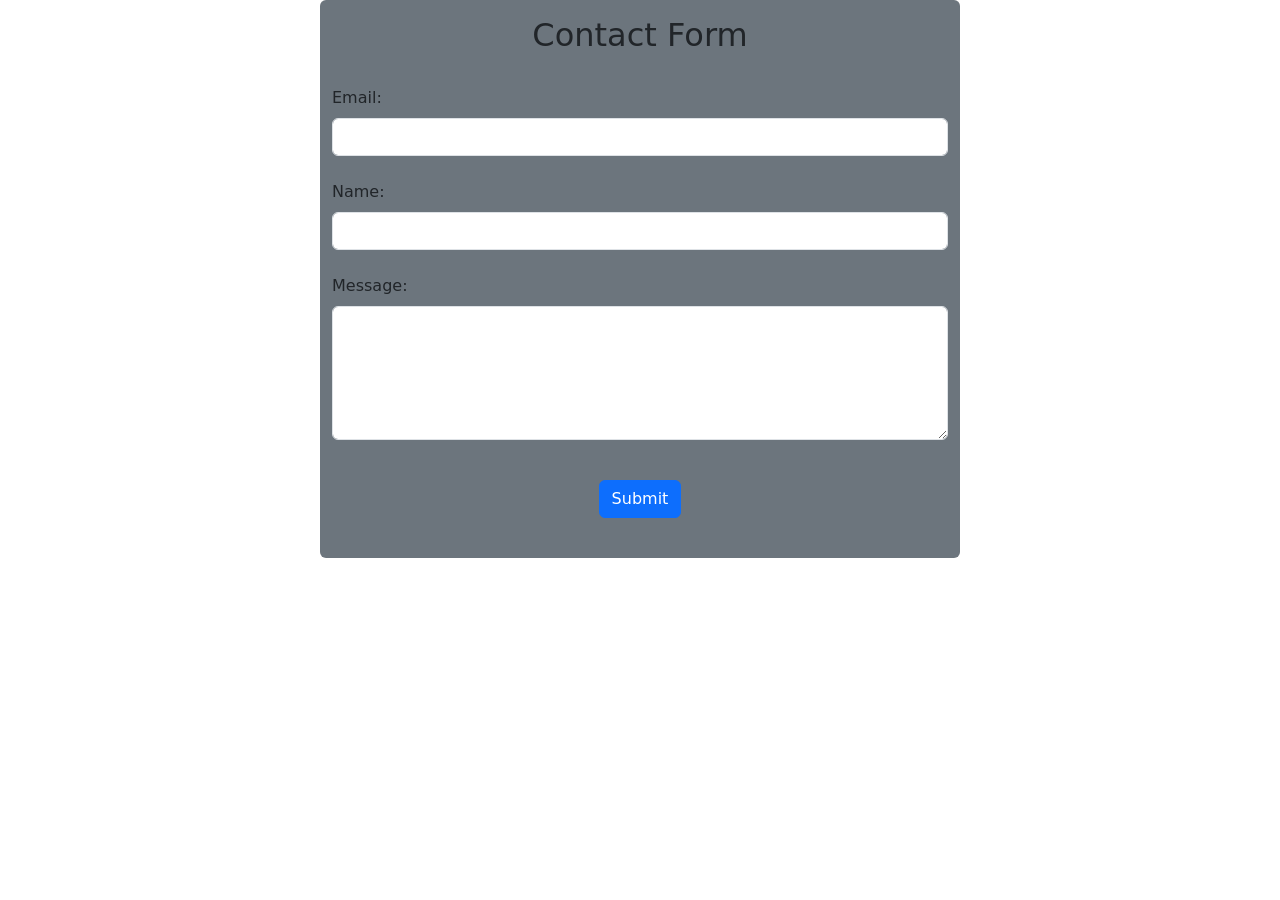
<file: frontend/bootstra/index.html>
<!DOCTYPE html>
<html lang="en">
  <head>
    <meta charset="UTF-8" />
    <meta name="viewport" content="width=device-width, initial-scale=1" />
    <title>Document</title>
    <link
      href="https://cdn.jsdelivr.net/npm/bootstrap@5.3.6/dist/css/bootstrap.min.css"
      rel="stylesheet"
      integrity="sha384-4Q6Gf2aSP4eDXB8Miphtr37CMZZQ5oXLH2yaXMJ2w8e2ZtHTl7GptT4jmndRuHDT"
      crossorigin="anonymous"
    />
    <script
      src="https://cdn.jsdelivr.net/npm/bootstrap@5.3.6/dist/js/bootstrap.bundle.min.js"
      integrity="sha384-j1CDi7MgGQ12Z7Qab0qlWQ/Qqz24Gc6BM0thvEMVjHnfYGF0rmFCozFSxQBxwHKO"
      crossorigin="anonymous"
      defer
    ></script>
  </head>
  <body>
    <!-- Fixed Width Container -->
    <!-- <div class="container">
      <h1>Learning Bootstrap 5</h1>
    </div> -->

    <!-- Full Width Container -->
    <!-- <div class="container-fluid">
      <h1>Learning Bootstrap 5</h1>
    </div> -->
    <!-- <div>
      <p class="h1">Bootstrap Heading</p>
      <p class="h2">Bootstrap Heading</p>
      <p class="h3">Bootstrap Heading</p>
      <p class="h4">Bootstrap Heading</p>
      <p class="h5">Bootstrap Heading</p>
      <p class="h6">Bootstrap Heading</p>

      <p class="display-1">Display Content</p>
      <p class="display-2">Display Content</p>
      <p class="display-3">Display Content</p>
      <p class="display-4">Display Content</p>
      <p class="display-5">Display Content</p>
      <p class="display-6">Display Content</p>
    </div> -->

    <!-- Text-Alignment -->
    <!-- <div>
      <p class="text-start">Left Aligned</p>
      <p class="text-center">Center Alinged</p>
      <p class="text-end">Right Aligned</p>
    </div> -->

    <!-- Font Weight and Style -->
    <!-- <p class="fw-bold">Bold Text</p>
    <p class="fw-semibold">Semi-bold text</p>
    <p class="fw-light">Light weight text</p>
    <p class="fst-italic">Italic Text</p>
    <p class="fst-normal">Normal text</p> -->

    <!-- Text-color -->
    <!-- <div class="ps-3">
      <p class="text-primary">Primary color</p>
      <p class="text-success">Success color</p>
      <p class="text-danger">Danger color</p>
      <p class="text-muted">Text-muted</p>
      <p class="text-info">Text-info</p>
      <p class="text-warning">text - Warning</p>
      <p class="text-secondary">text-secondary</p>
      <p class="text-white bg-dark">text-white</p>
    </div> -->

    <!-- <h1 class="fs-1">fs-1 (largest)</h1>
    <h2 class="fs-2">fs-2</h2>
    <h3 class="fs-3">fs-3</h3>
    <h4 class="fs-4">fs-4</h4>
    <h5 class="fs-5">fs-5</h5>
    <h6 class="fs-6">fs-6 (smallest)</h6> -->

    <!-- Text-Transform -->
    <!-- <div class="ps-3">
      <p class="text-uppercase">Uppercase</p>
      <p class="text-lowercase">Lowercase</p>
      <p class="text-capitalize">Captalize each word</p>
    </div> -->

    <!-- Background Colors -->
    <!-- <div class="ps-1">
      <p class="bg-primary">Background Color</p>
      <p class="bg-success">Background Color</p>
      <p class="bg-danger">Background Color</p>
      <p class="bg-warning">Background Color</p>
      <p class="bg-secondary">Background Color</p>
      <p class="bg-info">Background Color</p>
    </div> -->

    <!-- Rows and columns -->
    <!-- <div class="container">
      <div class="row">
        <div class="col-6">
          <p>Your journey is yours. Don’t compare, just improve.</p>
        </div>
        <div class="col-3">
          <p>Your journey is yours. Don’t compare, just improve.</p>
        </div>
        <div class="col-3">
          <p>Your journey is yours. Don’t compare, just improve.</p>
        </div>
      </div>
      <div class="row">
        <div class="col-6">Even slow progress is progress. Keep moving.</div>
        <div class="col-6">Even slow progress is progress. Keep moving.</div>
      </div>
    </div> -->

    <!-- List Inline and List Inline Item -->
    <!-- <div class="container">
      <ul class="list-inline">
        <li>Home</li>
        <li>About</li>
        <li>Services</li>
        <li class="list-inline-item">Home</li>
        <li class="list-inline-item">About</li>
        <li class="list-inline-item">Services</li>
        <li class="list-inline-item">Contact</li>
      </ul>
      
    </div> -->

    <!-- <header class="px-5 pt-3 py-3 bg-dark text-white">
      <div class="row">
        <div class="col-12 col-md-6 d-flex justify-content-center justify-content-md-start">
          <h1>My Blog</h1>
        </div>
        <div class="col-12 col-md-6">
          <nav class="mt-3">
            <ul
              class="d-flex justify-content-center justify-content-md-end gap-5 flex-wrap"
            >
              <li class="list-inline-item">
                <a href="#" class="text-white text-decoration-none">Home</a>
              </li>
              <li class="list-inline-item">
                <a href="#" class="text-white text-decoration-none">About</a>
              </li>
              <li class="list-inline-item">
                <a href="#contact" class="text-white text-decoration-none"
                  >Contact</a
                >
              </li>
            </ul>
          </nav>
        </div>
      </div>
    </header> -->

    <!-- <div class="container py-4">
      <div class="card">
        <div class="card-body">
          <h1 class="text-center card-body">Blog Page using Bootstrap 5</h1>
          <p class="card-text text-center">Here you view post</p>
        </div>
      </div>

      <div class="row">
        <div class="col-12 col-sm-6 col-md-4 mt-2">
          <div class="card">
            <img
              src="https://picsum.photos/100/100"
              class="img-fluid rounded"
              alt=""
            />
            <div class="card-body">
              <h2 class="mb-4">Post Title 1</h2>
              <p>Date : Feb 15,2025</p>
              <p>This is the content of Post 1</p>
            </div>
          </div>
        </div>
        <div class="col-12 col-sm-6 col-md-4 mt-2">
          <div class="card">
            <img
              src="https://picsum.photos/100/100"
              class="img-fluid rounded"
            />
            <div class="card-body">
              <h2 class="mb-4">Post Title 2</h2>
              <p>Date : Feb 16,2025</p>
              <p>This is the content of Post 2</p>
            </div>
          </div>
        </div>
        <div class="col-12 col-sm-6 col-md-4 mt-2">
          <div class="card">
            <img
              class="img-fluid rounded"
              src="https://picsum.photos/100/100"
              alt=""
            />
            <div class="card-body">
              <h2 class="mb-4">Post Title 3</h2>
              <p>Date : Feb 17,2025</p>
              <p>This is the content of Post 3</p>
            </div>
          </div>
        </div>
        <div class="col-12 col-sm-6 col-md-4 mt-2">
          <div class="card">
            <img
              src="https://picsum.photos/100/100"
              class="img-fluid rounded"
              alt=""
            />

            <div class="card-body">
              <h2 class="mb-4">Post Title 4</h2>
              <p>Date : Feb 18,2025</p>
              <p>This is the content of Post 4</p>
            </div>
          </div>
        </div>
        <div class="col-12 col-sm-6 col-md-4 mt-2">
          <div class="card">
            <img
              class="img-fluid rounded"
              src="https://picsum.photos/100/100"
              alt=""
            />
            <div class="card-body">
              <h2 class="mb-4">Post Title 5</h2>
              <p>Date : Feb 19,2025</p>
              <p>This is the content of Post 5</p>
            </div>
          </div>
        </div>
        <div class="col-12 col-sm-6 col-md-4 mt-2">
          <div class="card">
            <img
              src="https://picsum.photos/100/100"
              class="img-fluid rounded"
              alt=""
            />
            <div class="card-body">
              <h2 class="mb-4">Post Title 6</h2>
              <p>Date : Feb 20,2025</p>
              <p>This is the content of Post 6</p>
            </div>
          </div>
        </div>
      </div>
    </div> -->
    <div class="container py-3 mb-4 bg-secondary col-6 rounded" id="contact">
      <div class="row">
        <h2 class="text-center">Contact Form</h2>
        <form action="https://www.google.com/">
          <div class="form-group my-3">
            <label for="" class="my-2">Email:</label>
            <input type="email" class="form-control" />
          </div>
          <div class="form-group my-3">
            <label for="" class="my-2">Name:</label>
            <input type="text" class="form-control" />
          </div>
          <div class="form-group my-3">
            <label for="" class="my-2">Message:</label>
            <textarea
              name=""
              id=""
              rows="5"
              cols="30"
              class="form-control"
            ></textarea>
          </div>
          <div class="text-center">
            <button class="btn btn-primary my-4">Submit</button>
          </div>
        </form>
      </div>
    </div>

    <!-- <footer class="ps-5 pt-3 bg-dark text-white">
      <div class="row">
        <div class="col">
          <p>&copy;2025 My Blog. All Rights reserved</p>
        </div>
        <div class="col">
          <nav>
            <ul class="d-flex justify-content-md-end gap-5 me-5 flex-wrap">
              <li class="list-inline-item">
                <a href="#" class="text-white text-decoration-none">Terms</a>
              </li>
              <li class="list-inline-item">
                <a href="#" class="text-white text-decoration-none"
                  >Privacy Policy</a
                >
              </li>
              <li class="list-inline-item">
                <a href="#" class="text-white text-decoration-none"
                  >Customer Support</a
                >
              </li>
            </ul>
          </nav>
        </div>
      </div>
    </footer> -->
  </body>
</html>
</file>
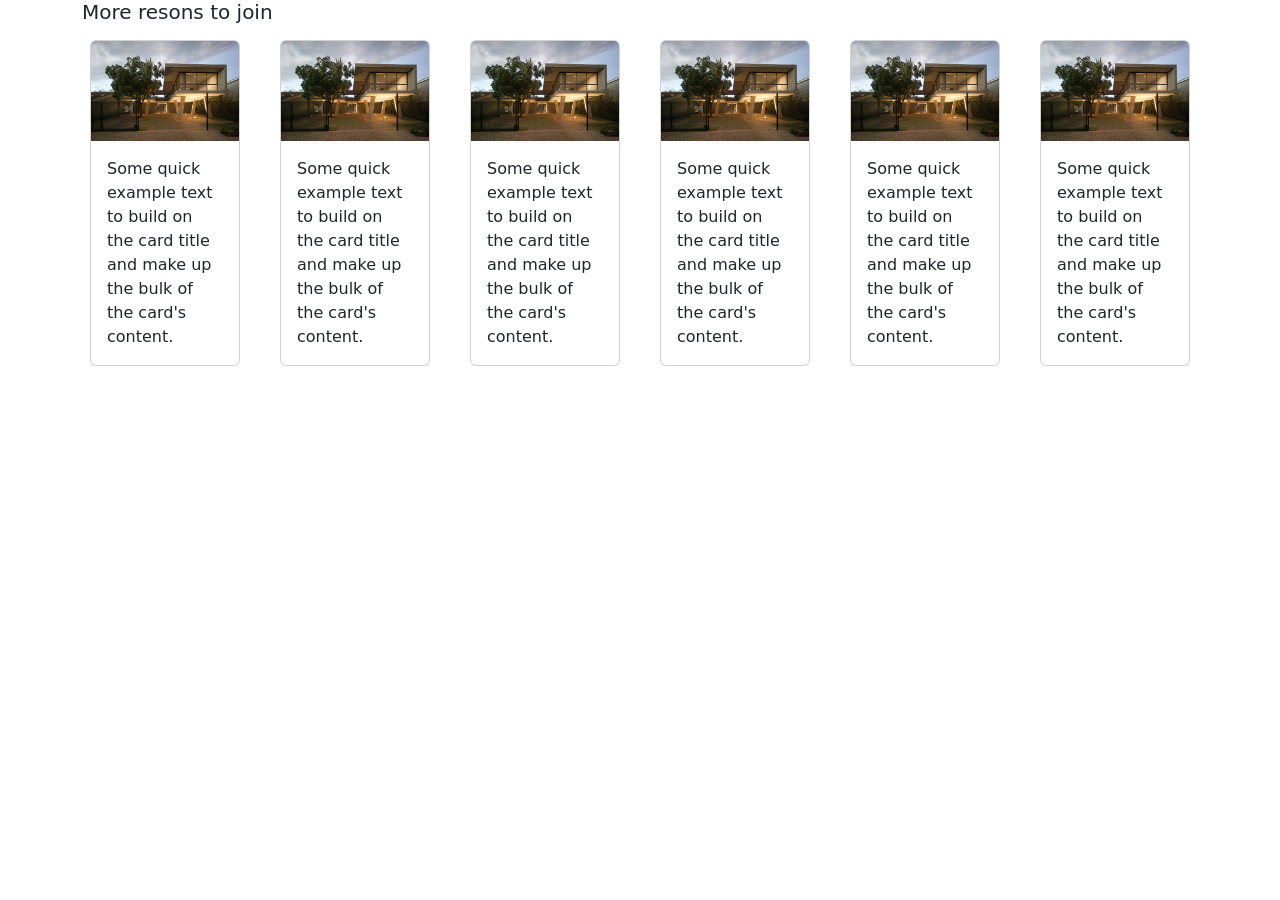
<file: frontend/day9task/index.html>
<!DOCTYPE html>
<html lang="en">
<head>
   
<link href="https://cdn.jsdelivr.net/npm/bootstrap@5.0.2/dist/css/bootstrap.min.css"
     rel="stylesheet" 
     integrity="sha384-EVSTQN3/azprG1Anm3QDgpJLIm9Nao0Yz1ztcQTwFspd3yD65VohhpuuCOmLASjC" 
     crossorigin="anonymous">
    <meta charset="UTF-8">
    <meta name="viewport" content="width=device-width, initial-scale=1.0">
    <title>Document</title>
</head>
<body>

    <div class="outter container  ">
        <div class="h5 text-start">More resons to join</div>

        <div class="row">
           

             <div class="col-12 col-xl-2 col-lg-3 col-md-4 col-sm-6">
                <div class="card m-2">
                        <img src="./jaime.jpg" class="card-img-top" alt=" jpiwjsjfoi">
                        <div class="card-body">
                        <p class="card-text">Some quick example text to build on the card title and make up the bulk of the card's content.</p>
                    </div>
                </div>
            </div>

            <div class="col-12 col-xl-2 col-lg-3 col-md-4 col-sm-6">
                <div class="card m-2">
                        <img src="./jaime.jpg" class="card-img-top" alt=" jpiwjsjfoi">
                        <div class="card-body">
                        <p class="card-text">Some quick example text to build on the card title and make up the bulk of the card's content.</p>
                    </div>
                </div>
            </div>
            <div class="col-12 col-xl-2 col-lg-3 col-md-4 col-sm-6">
                <div class="card m-2">
                        <img src="./jaime.jpg" class="card-img-top" alt=" jpiwjsjfoi">
                        <div class="card-body">
                        <p class="card-text">Some quick example text to build on the card title and make up the bulk of the card's content.</p>
                    </div>
                </div>
            </div><div class="col-12 col-xl-2 col-lg-3 col-md-4 col-sm-6">
                <div class="card m-2">
                        <img src="./jaime.jpg" class="card-img-top" alt=" jpiwjsjfoi">
                        <div class="card-body">
                        <p class="card-text">Some quick example text to build on the card title and make up the bulk of the card's content.</p>
                    </div>
                </div>
            </div><div class="col-12 col-xl-2 col-lg-3 col-md-4 col-sm-6">
                <div class="card m-2">
                        <img src="./jaime.jpg" class="card-img-top" alt=" jpiwjsjfoi">
                        <div class="card-body">
                        <p class="card-text">Some quick example text to build on the card title and make up the bulk of the card's content.</p>
                    </div>
                </div>
            </div><div class="col-12 col-xl-2 col-lg-3 col-md-4 col-sm-6">
                <div class="card m-2">
                        <img src="./jaime.jpg" class="card-img-top" alt=" jpiwjsjfoi">
                        <div class="card-body">
                        <p class="card-text">Some quick example text to build on the card title and make up the bulk of the card's content.</p>
                    </div>
                </div>
            </div>
 </div>





    </div>

</body>
</html>
</file>
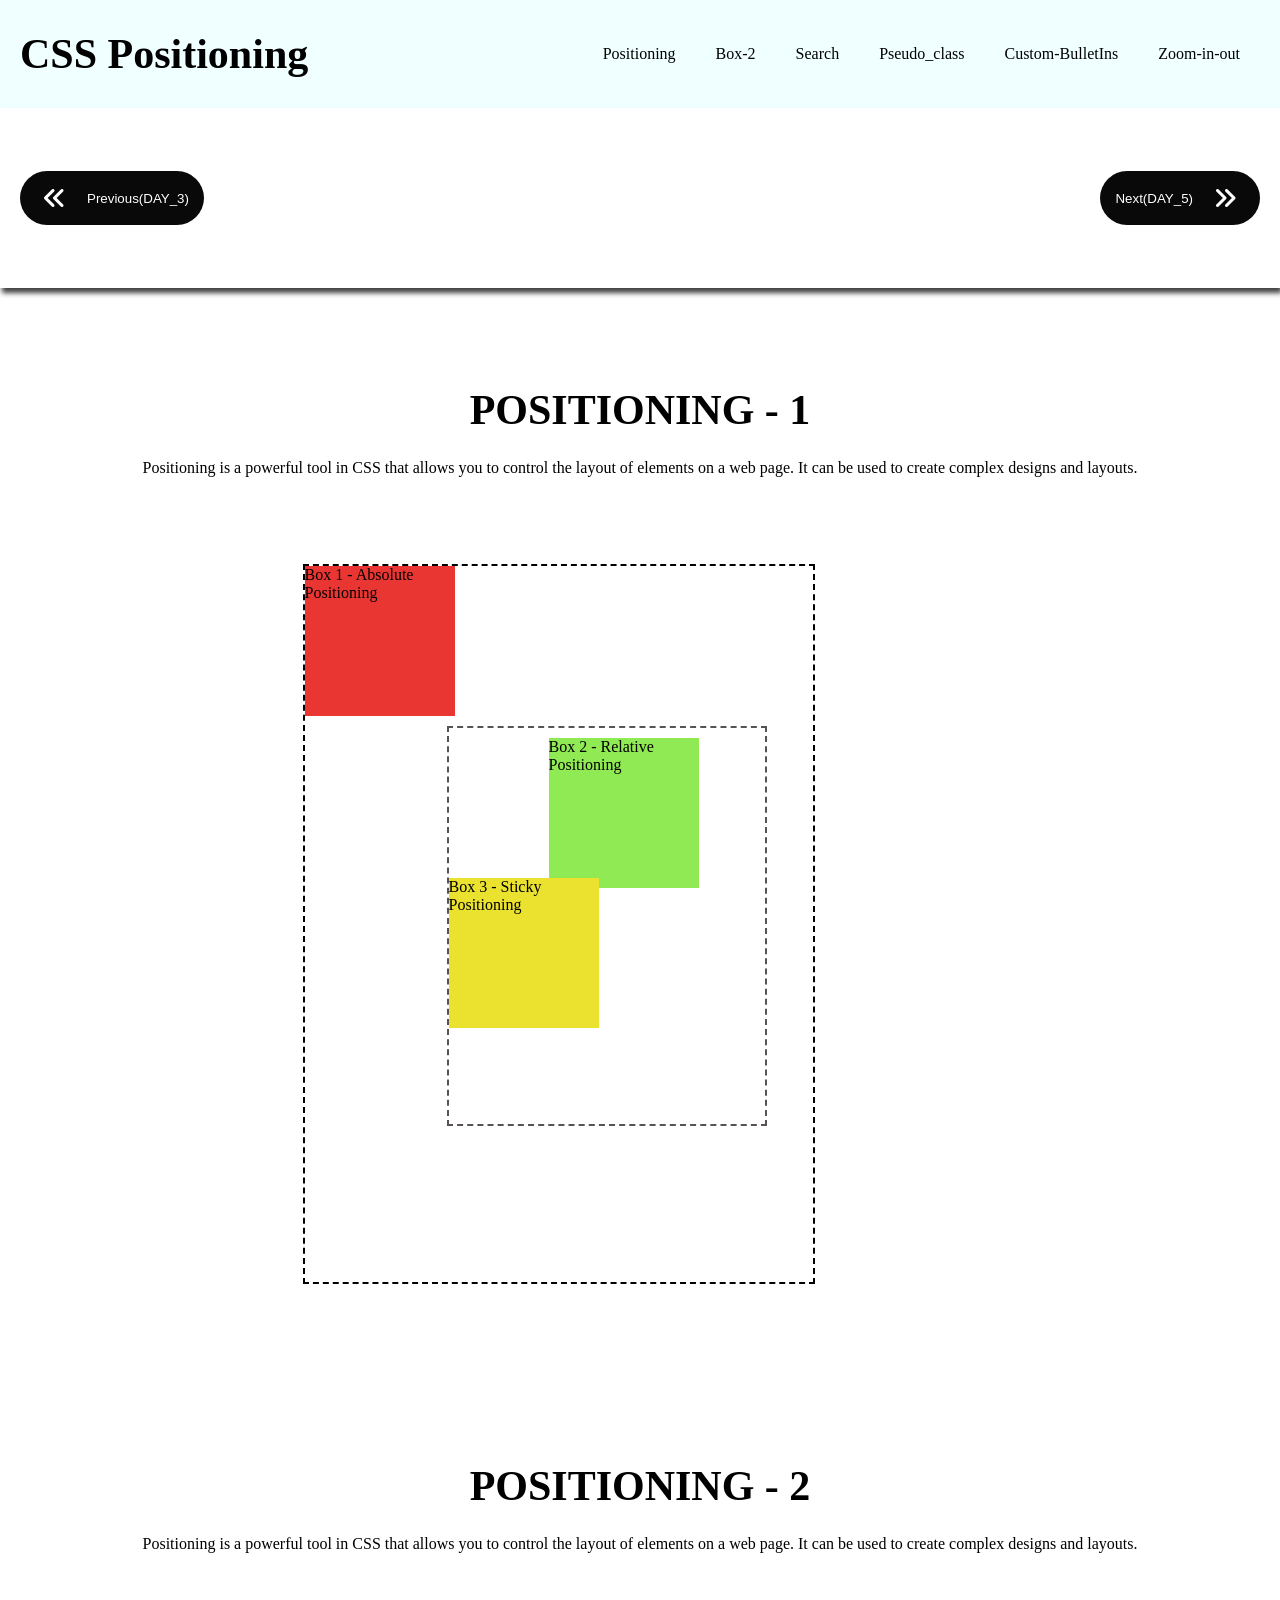
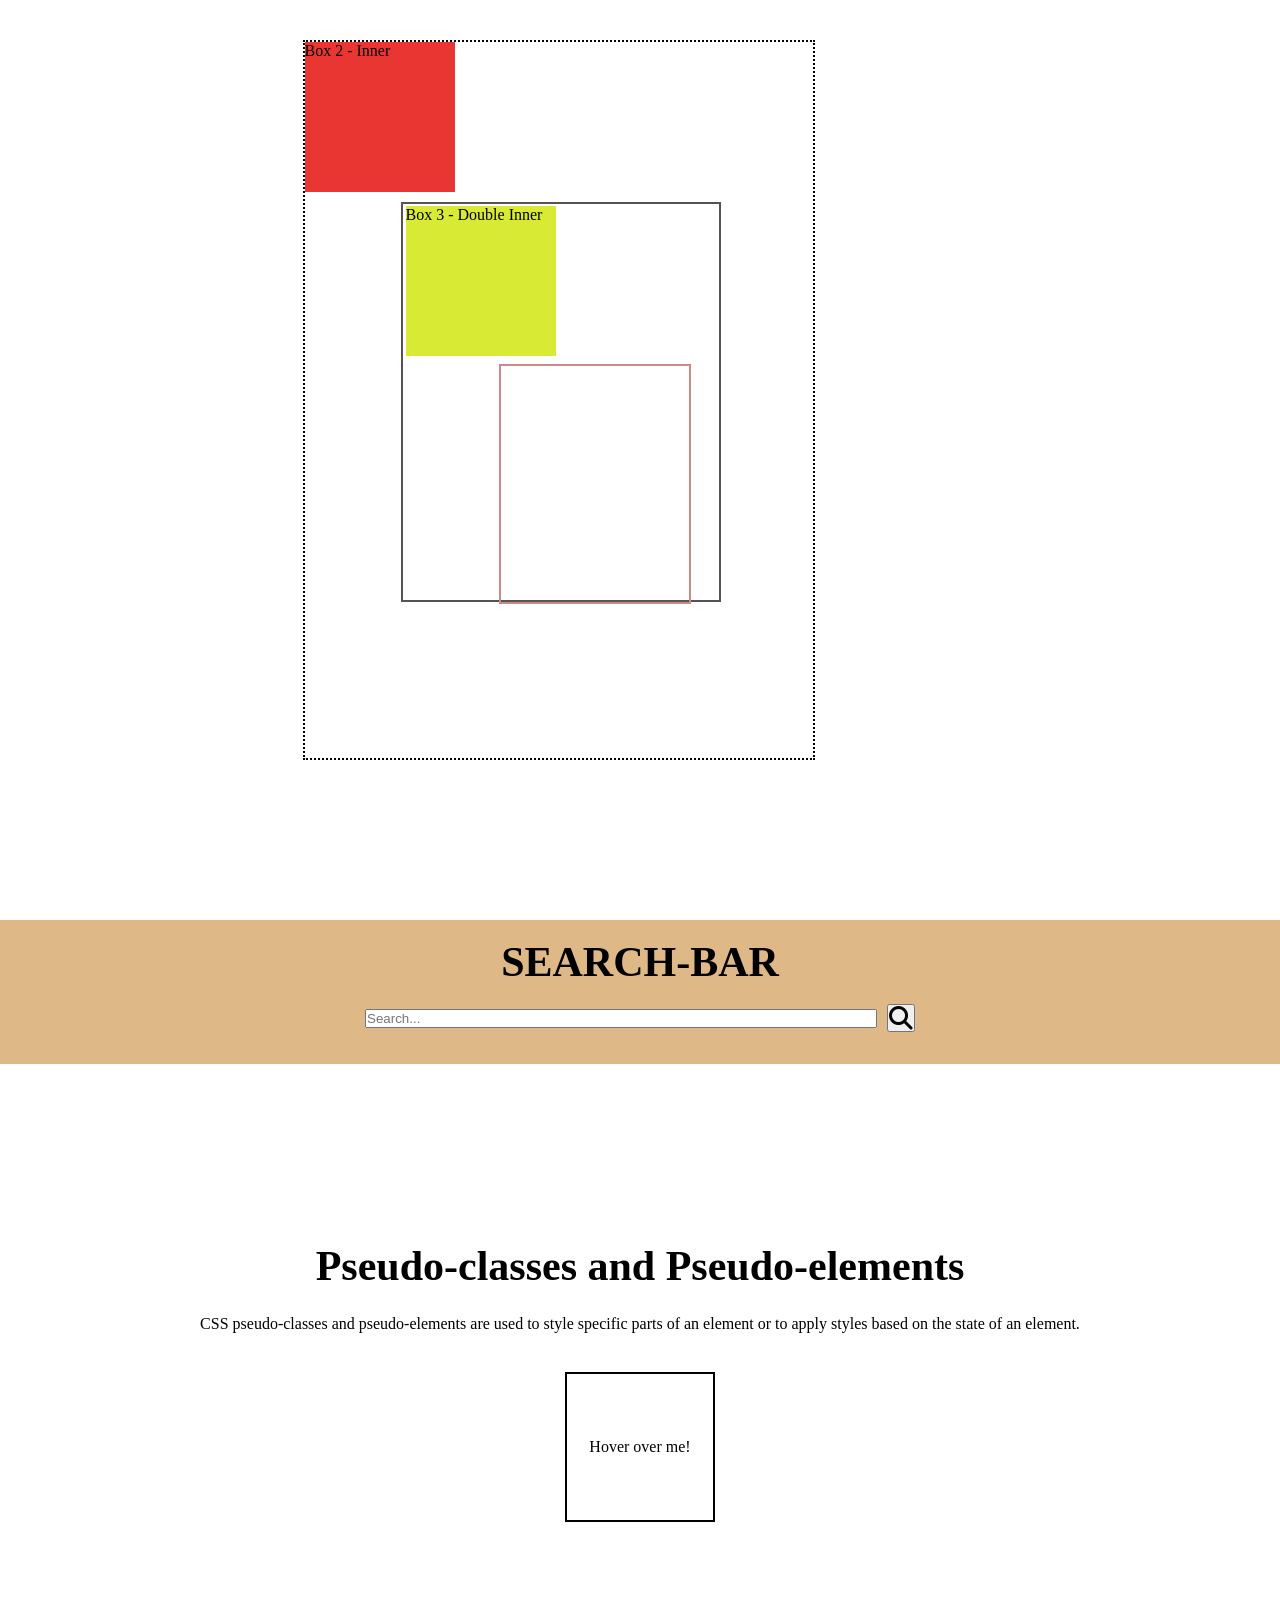
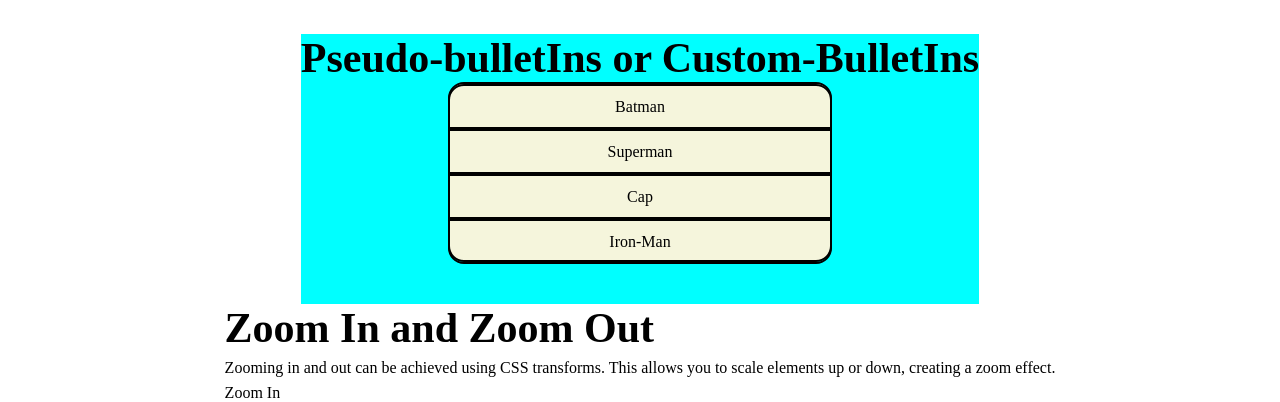
<file: frontend/DAY_4 task/index.html>
<!DOCTYPE html>
<html lang="en">
<head>
    <meta charset="UTF-8">
    <link rel="stylesheet" href="main.css">
     <link rel="stylesheet" href="https://cdnjs.cloudflare.com/ajax/libs/font-awesome/6.5.0/css/all.min.css">
    <meta name="viewport" content="width=device-width, initial-scale=1.0">
    <title>DAY_4 TASK</title>
</head>
<body>
    <nav id="header">
        <h1>CSS Positioning</h1>
        <ul>
            <li><a href="#pt">Positioning</a></li>
            <li><a href="#ps">Box-2</a></li>
            <li><a href="#Search">Search</a></li>
            <li><a href="#pseudo-demo">Pseudo_class</a></li>
            <li><a href="#pseudo-bulletin">Custom-BulletIns</a></li>
            <li><a href="#Zoom-in-out">Zoom-in-out</a></li>
        </ul>
    </nav>

    <div class="buttons">
        <button class="btn" onclick="location.href='../DAY_3/index.html'"><i class='fas fa-angle-double-left' style='font-size:24px'></i>  Previous(DAY_3)</button>
        <button class="btn" onclick="location.href='../DAY_4/index.html'">Next(DAY_5)  <i class='fas fa-angle-double-right' style='font-size:24px'></i></button>
    </div>

    <div class="container">
        <section id="pt">
            <h1 style="font-size: 42px; font-weight: bolder;">POSITIONING - 1</h1>
            <p style="font-weight: lighter; font-size: 16px;">Positioning is a powerful tool in CSS that allows you to control the layout of elements on a web page. It can be used to create complex designs and layouts.</p>
            <div class="outter">
                <div class="inner">
                        <div class="box absolute"  style="background-color: rgb(234, 54, 51);">Box 1 - Absolute Positioning</div>
                        <div class="box relative" style="background-color: rgb(143, 234, 83);">Box 2 - Relative Positioning</div>
                        <div class="box sticky" style="background-color: rgb(235, 226, 48);">Box 3 - Sticky Positioning</div>
                        <div class="box fixed" style="background-color: rgb(79, 170, 230);">Box 4 - Fixed Positioning</div>
                </div>
            </div>
        </section>

        <section id="ps">
            <h1>POSITIONING - 2</h1>
            <p>Positioning is a powerful tool in CSS that allows you to control the layout of elements on a web page. It can be used to create complex designs and layouts.</p>
            <div class="outter_1">
                <div class="inner_1">
                        <div class="box absolute" style="background-color: rgb(234, 54, 51);">Box 2 - Inner</div>
                    <div class="inner_in_1">
                            <div class="box relative_1" style="background-color: rgb(216, 234, 51);">Box 3 - Double Inner</div>
                    </div>
                </div>
            </div>
        </section>

        <section id="Search" style="background-color: burlywood; padding:0em 28em; padding-bottom: 2em; margin: 5em 0em">
            <h1 style="text-align: center; line-height: 2em;">SEARCH-BAR</h1>
            <p></p>
            <div class="search-bar">
                <input type="text" placeholder="Search...">
                <button type="submit"><i class="fa fa-search" style="font-size:24px"></i></button>
            </div>
        </section>

        <section id="pseudo-demo">
            <h1 style="text-align: center; line-height: 2em;">Pseudo-classes and Pseudo-elements</h1>
            <p>CSS pseudo-classes and pseudo-elements are used to style specific parts of an element or to apply styles based on the state of an element.</p>
            <div class="pseudo-demo">
                <div class="pseudo-box">
                    <p class="pseudo-text">Hover over me!</p>
                </div>
            </div>
        </section>







        <section id="pseudo-bulletin">
            <h1>Pseudo-bulletIns or Custom-BulletIns</h1>
            <div class="bulletin-container">
                <ul class="bulletin-list">
                    <li class="bulletin-item">Batman</li>
                    <li class="bulletin-item">Superman</li>
                    <li class="bulletin-item">Cap</li>
                    <li class="bulletin-item">Iron-Man</li>
                </ul>
            </div>
        </section>

        
        
        <section id="Zoom-in-out">
            <h1>Zoom In and Zoom Out</h1>   
            <p>Zooming in and out can be achieved using CSS transforms. This allows you to scale elements up or down, creating a zoom effect.</p>
            <div class="zoom-container">
                <div class="zoom-box zoom-in">Zoom In</div>
            </div>
        </section>
    </div>

</body>
</html>
</file>
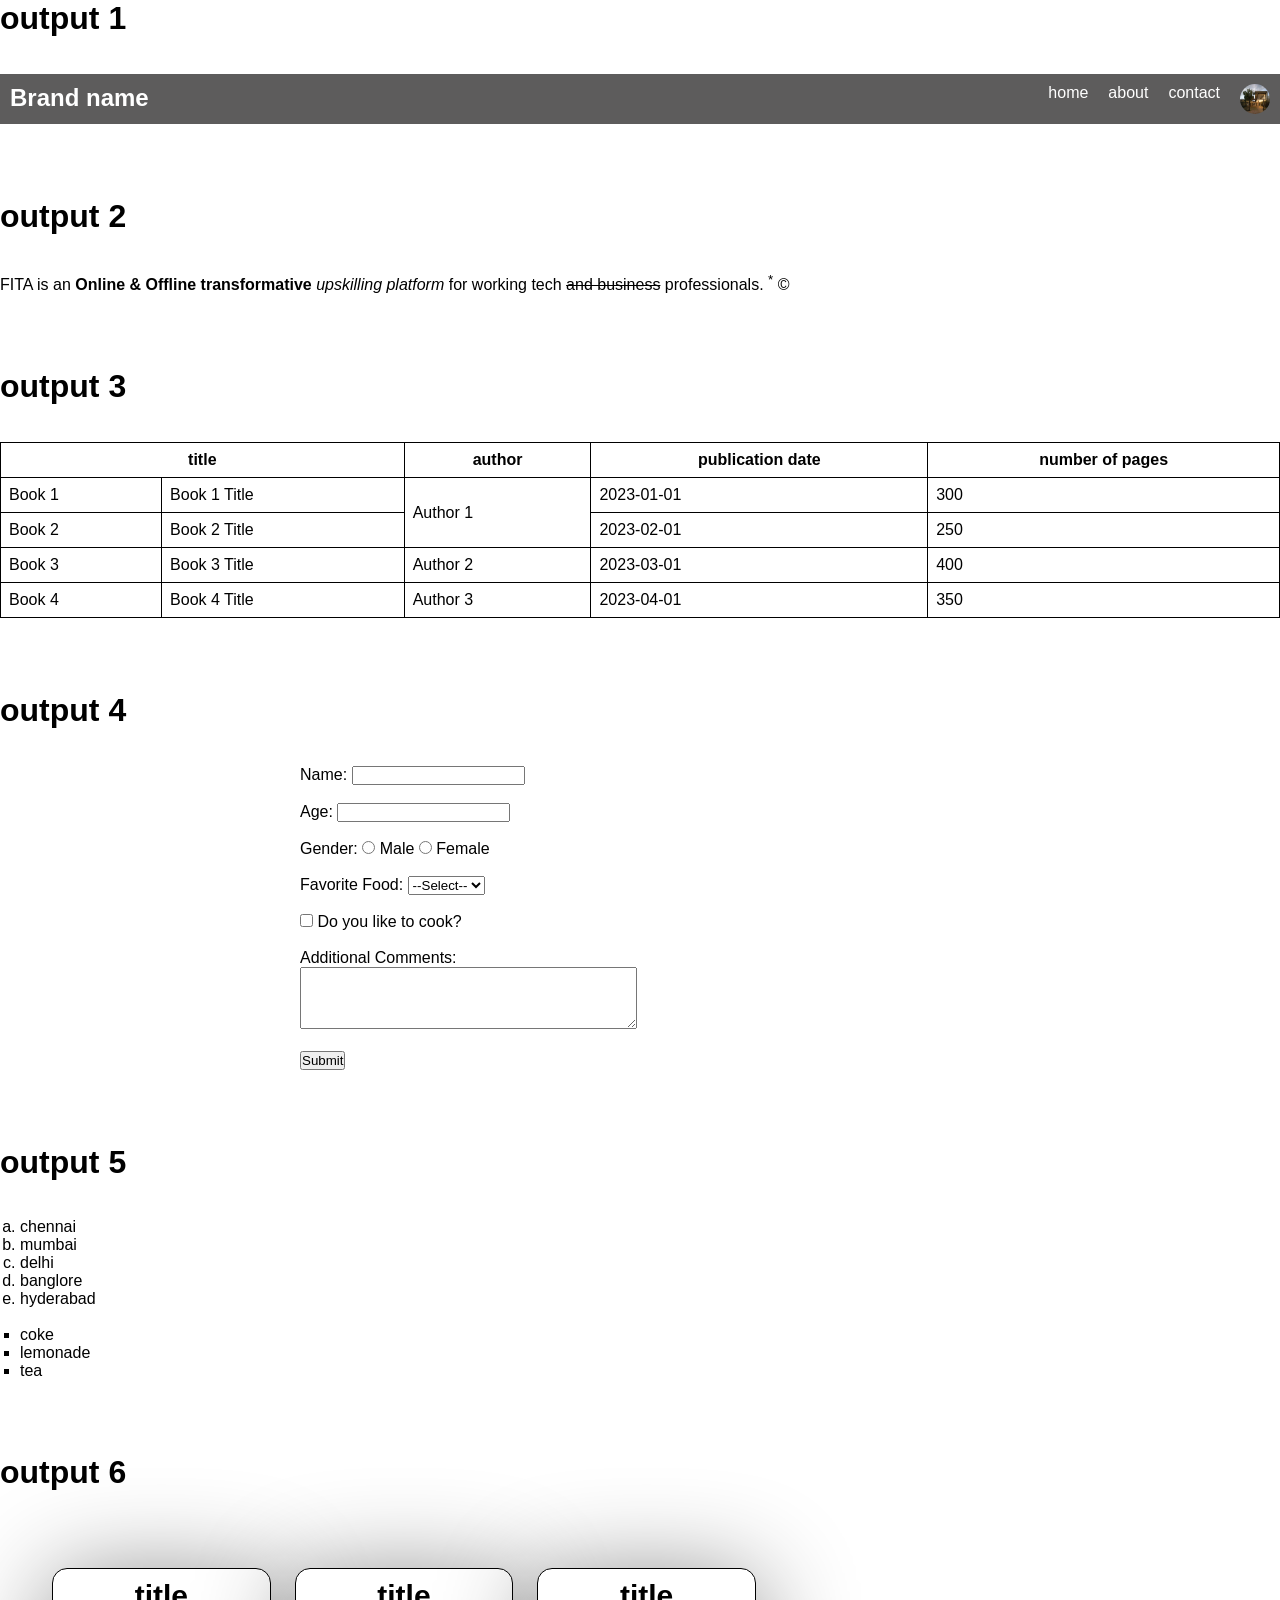
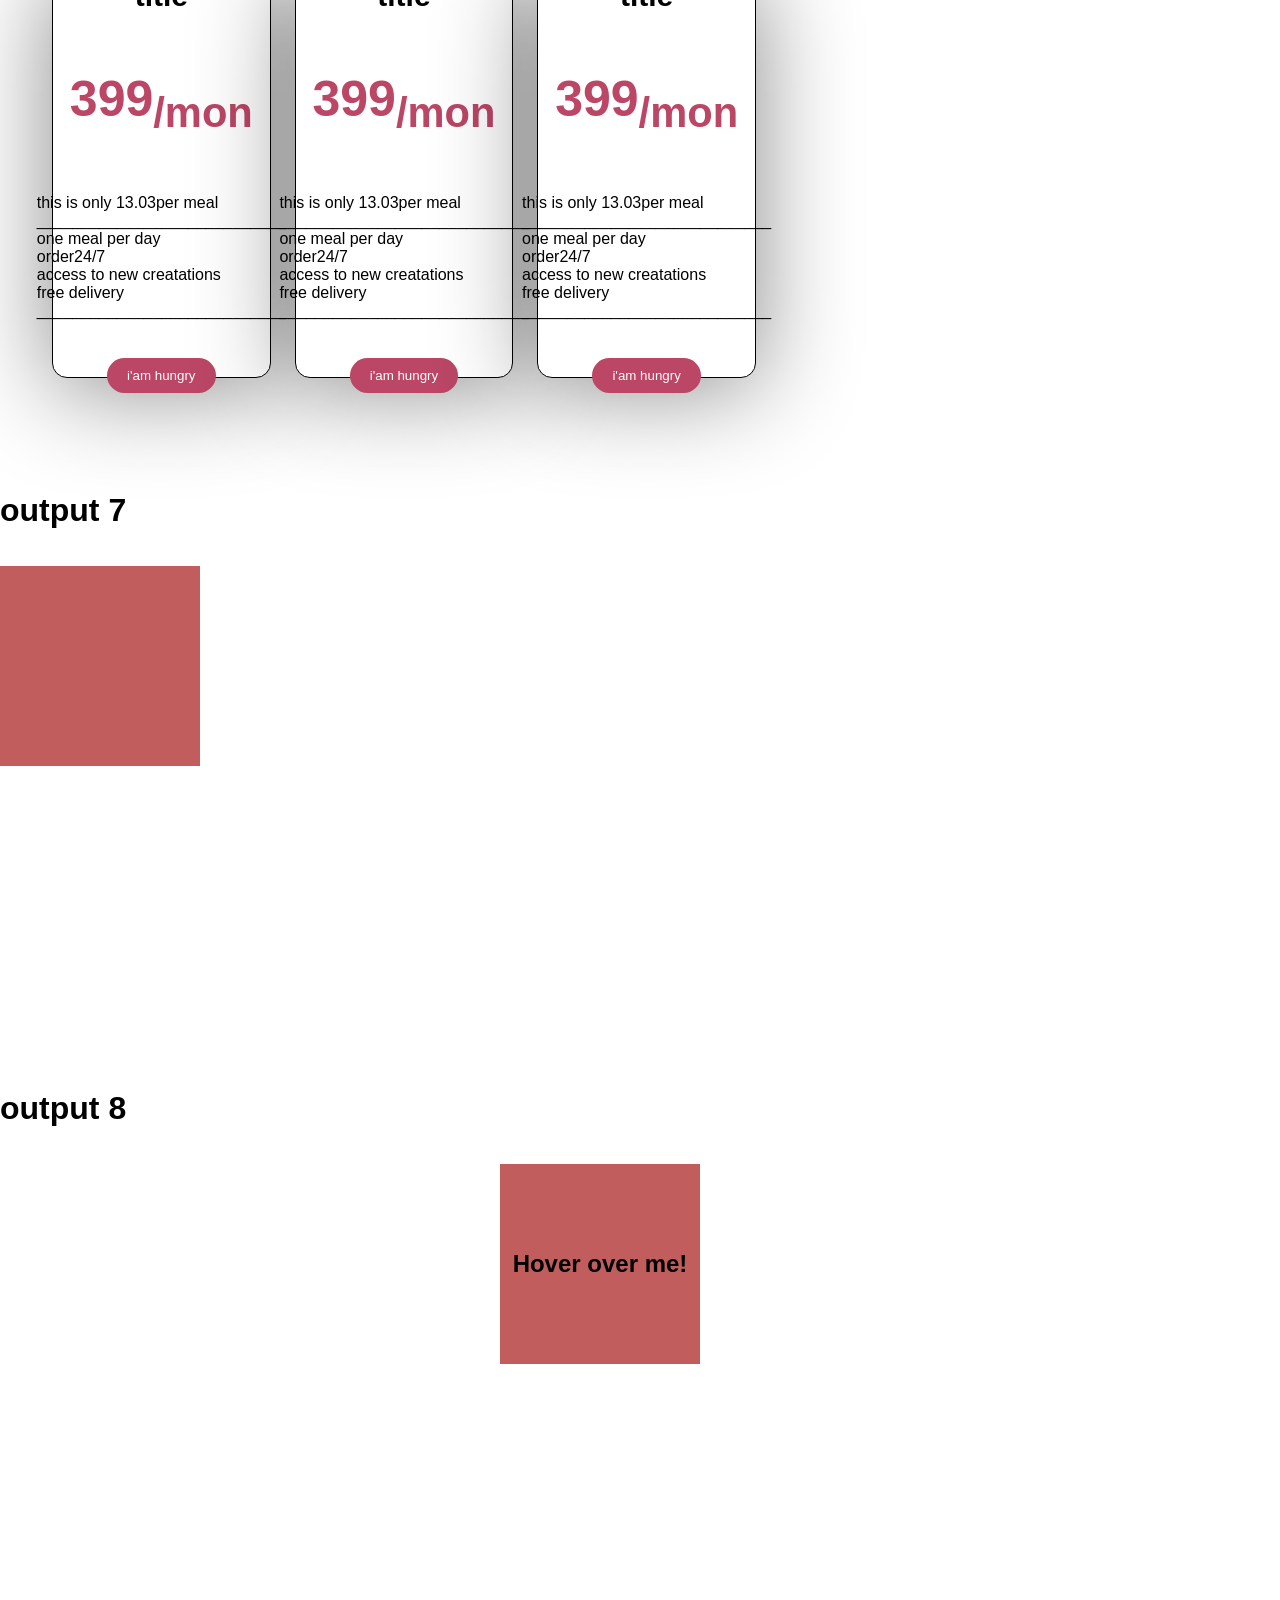
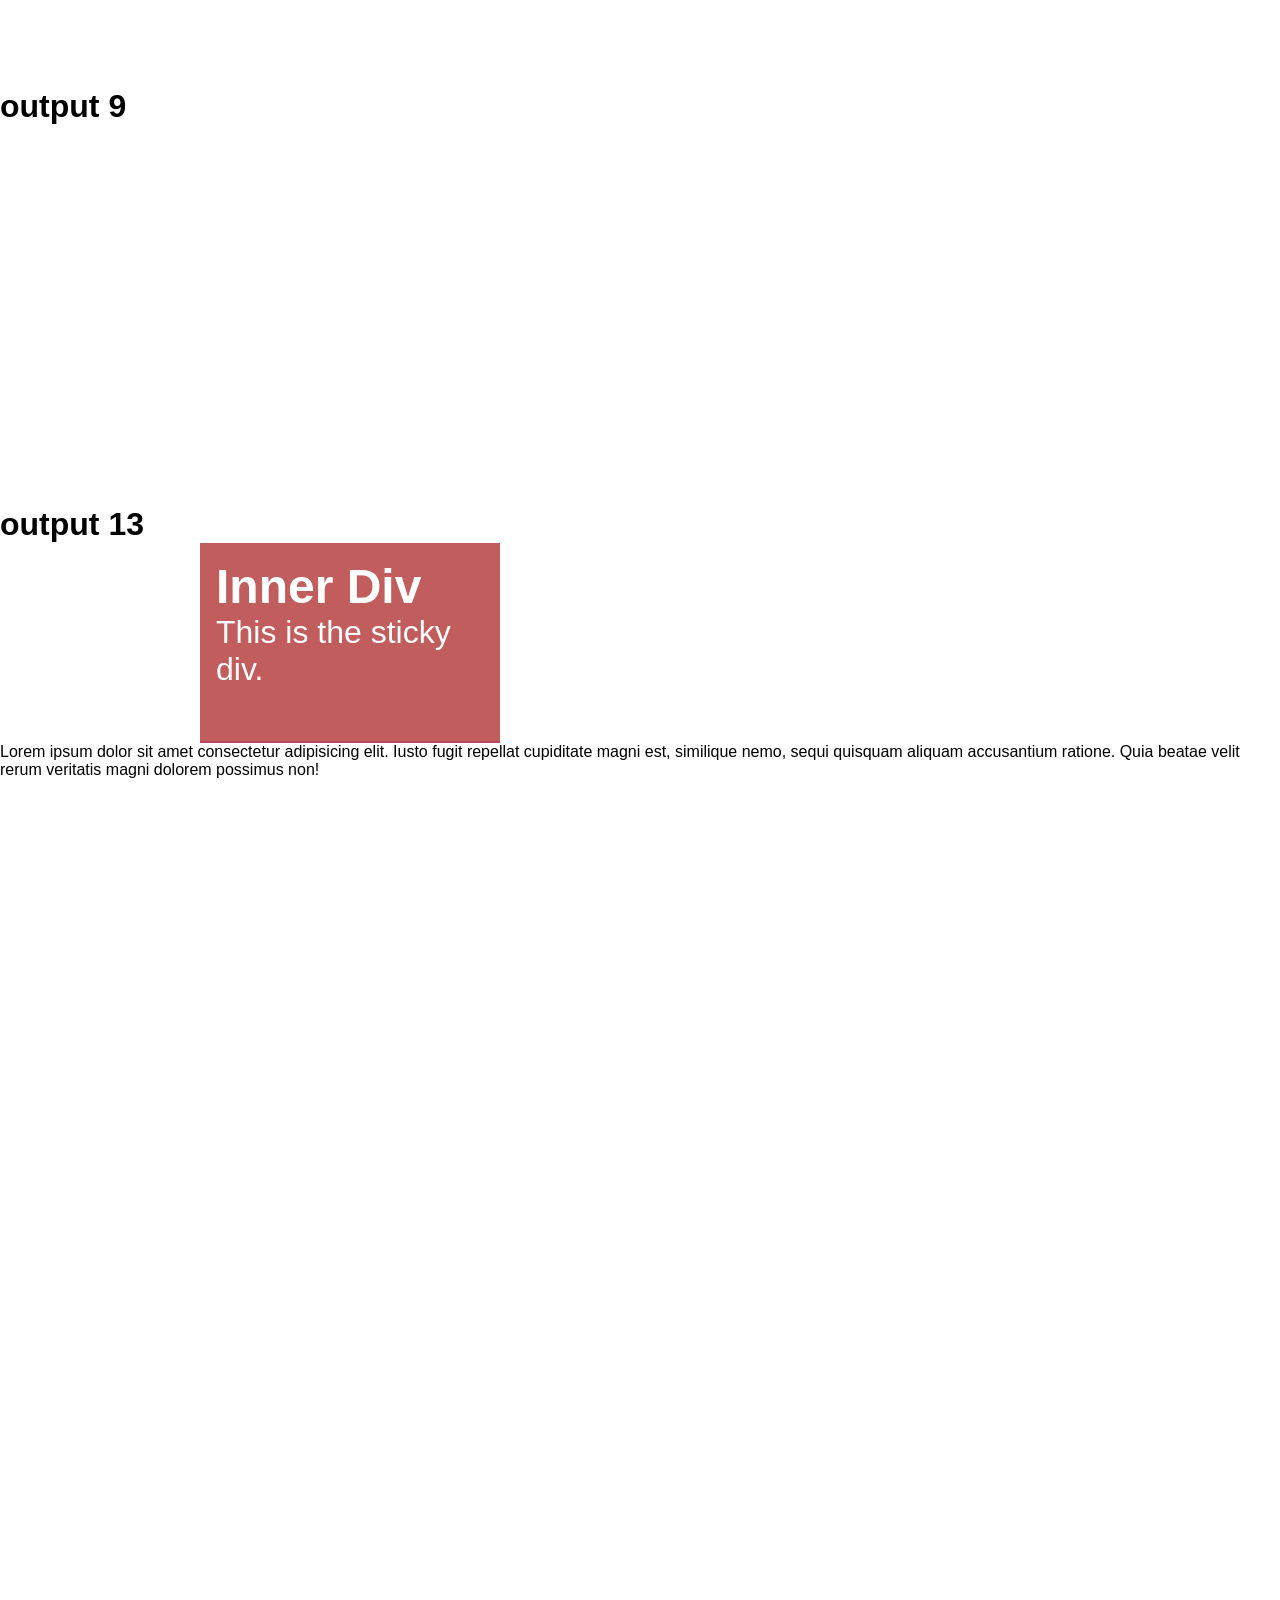
<file: frontend/test/index.html>
<!DOCTYPE html>
<html lang="en">
<head>
    <meta charset="UTF-8">
    <link rel="stylesheet" href="styles.css">
    <meta name="viewport" content="width=device-width, initial-scale=1.0">
    <title>Document</title>
</head>
<body>

    <h1>output 1 <br><br></h1>

    <nav id="navbar">


        <div id="banme">
            <h1>Brand name</h1>
        </div>
        <ul>

            <li><a href="/test/hello">home</a></li>
            <li><a href="/test/hello2">about</a></li>
            <li><a href="/test/hello3">contact</a></li>
            <li><a href="/test/hello3"><img src="./jaime.jpg" alt=""></a></li>
            
          
        </ul>
    </nav>

    <h1> <br><br>output 2 <br><br></h1>

    <p>FITA is an <b> Online & Offline transformative</b><em> upskilling platform </em>for working 
tech <strike> and business</strike> professionals. <sup>*</sup> &copy;</p>


<h1> <br><br>output 3 <br><br></h1>

<table id="table">
    <tr>
        <th colspan="2">title</th>
        <th>author</th>
        <th>publication date</th>
        <th>number of pages</th>
    </tr>
    <tr>
        <td>Book 1</td>
        <td>Book 1 Title</td>
        <td rowspan="2">Author 1</td>
        <td>2023-01-01</td>
        <td>300</td>
    </tr>
    <tr>
        <td>Book 2</td>
        <td>Book 2 Title</td>
        <td>2023-02-01</td>
        <td>250</td>
    </tr>
    <tr>
        <td>Book 3</td>
        <td>Book 3 Title</td>
        <td >Author 2</td>
        <td>2023-03-01</td>
        <td>400</td>
    </tr>
    <tr>
        <td>Book 4</td>
        <td>Book 4 Title</td>
        <td >Author 3</td>
        <td>2023-04-01</td>
        <td>350</td>    
    </tr>

</table>

<h1> <br><br>output 4 <br><br></h1>

<form id="form" action="/submit" method="post">
  <label for="name">Name:</label>
  <input type="text" id="name" name="name" required><br><br>

  <label for="age">Age:</label>
  <input type="number" id="age" name="age" min="1" required><br><br>

  Gender:
  <input type="radio" id="male" name="gender" value="Male" required>
  <label for="male">Male</label>
  <input type="radio" id="female" name="gender" value="Female">
  <label for="female">Female</label><br><br>

  <label for="food">Favorite Food:</label>
  <select id="food" name="food" required>
    <option value="">--Select--</option>
    <option value="Pizza">Pizza</option>
    <option value="Chinese">Chinese</option>
    <option value="Indian">Indian</option>
    <option value="Mexican">Mexican</option>
    <option value="Italian">Italian</option>
    <option value="Other">Other</option>
  </select><br><br>

  <input type="checkbox" id="cook" name="cook">
  <label for="cook">Do you like to cook?</label><br><br>

  <label for="comments">Additional Comments:</label><br>
  <textarea id="comments" name="comments" rows="4" cols="40"></textarea><br><br>

  <button type="submit">Submit</button>
</form>

<h1> <br><br>output 5 <br><br></h1>

<div id="ol">
    <ol type="a">
        <li>chennai</li>
        <li>mumbai</li>
        <li>delhi</li>
        <li>banglore</li>
        <li>hyderabad</li>
    </ol>
</div>
<br>
<div id="ul">
    <ul style="list-style-type: square;">
        <li>coke</li>
        <li>lemonade</li>
        <li>tea</li>
     
    </ul>
</div>

<h1> <br><br>output 6 <br><br></h1>

<div id="cards">

    <div class="card">
        <h2>title</h2>
        <h4>399<sub>/mon</sub></h4>
        <p>this is only 13.03per meal
            <br>____________________________
            <br>one meal per day
            <br>order24/7
            <br>access to new creatations
            <br>free delivery<br>____________________________</p>
        </p>
        <button class="button">i'am hungry</button>
    </div>
     <div class="card">
        <h2>title</h2>
        <h4>399<sub>/mon</sub></h4>
        <p>this is only 13.03per meal
            <br>____________________________
            <br>one meal per day
            <br>order24/7
            <br>access to new creatations
            <br>free delivery<br>____________________________</p>
        </p>
        <button class="button">i'am hungry</button>
    </div>
    <div class="card">
        <h2>title</h2>
       <h4>399<sub>/mon</sub></h4>
        <p>this is only 13.03per meal
            <br>____________________________
            <br>one meal per day
            <br>order24/7
            <br>access to new creatations
            <br>free delivery
         <br>____________________________</p>
        </p>
        <button class="button">i'am hungry</button>
    </div>
</div>

<h1> <br><br>output 7 <br><br></h1>


<div id="move">
    <div id="box">
        
    </div>

</div>

<h1> <br><br>output 8 <br><br></h1>


<div id="transform">
    <div id="hover-box">
        <h2>Hover over me!</h2>
        
    </div>

</div>
<h1> <br><br>output 9 <br><br></h1>

<div id="qn9">
<div class="colorful-circle">

</div>
</div>

<h1> <br><br>output 13 </h1>

<div id="outter">
    <div id="inner">
        <h2>Inner Div</h2>
        <p>This is the sticky div.</p>
    </div>
    <P>Lorem ipsum dolor sit amet consectetur adipisicing elit. Iusto fugit repellat cupiditate magni est, similique nemo, sequi quisquam aliquam accusantium ratione. Quia beatae velit rerum veritatis magni dolorem possimus non!</P>
</div>
    
</body>
</html>
</file>
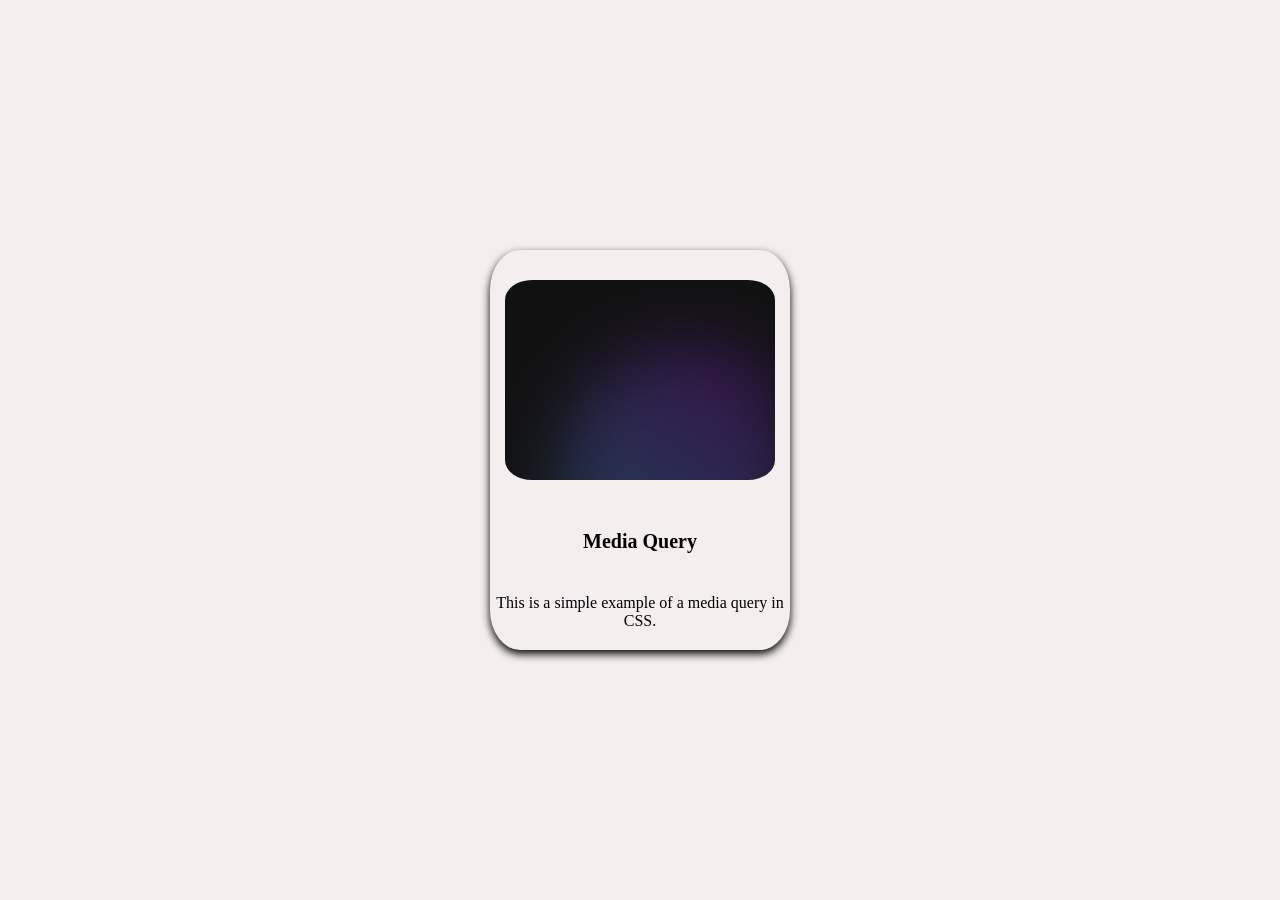
<file: frontend/day_7/medi.html>
<!DOCTYPE html>
<html lang="en">
<head>
    <meta charset="UTF-8">
    <link rel="stylesheet" href="styles.css">
    <meta name="viewport" content="width=device-width, initial-scale=1.0">
    <title>media query</title>
</head>
<body>

    <div class="outter">
        <div class="inner">
            <div id="imgg"><img src="../day5task/DAY_5/Assets/light.jpg" alt=""></div>
            <h1>Media Query</h1>
            <p>This is a simple example of a media query in CSS.</p>
        </div>

    </div>
    
</body>
</html>
</file>
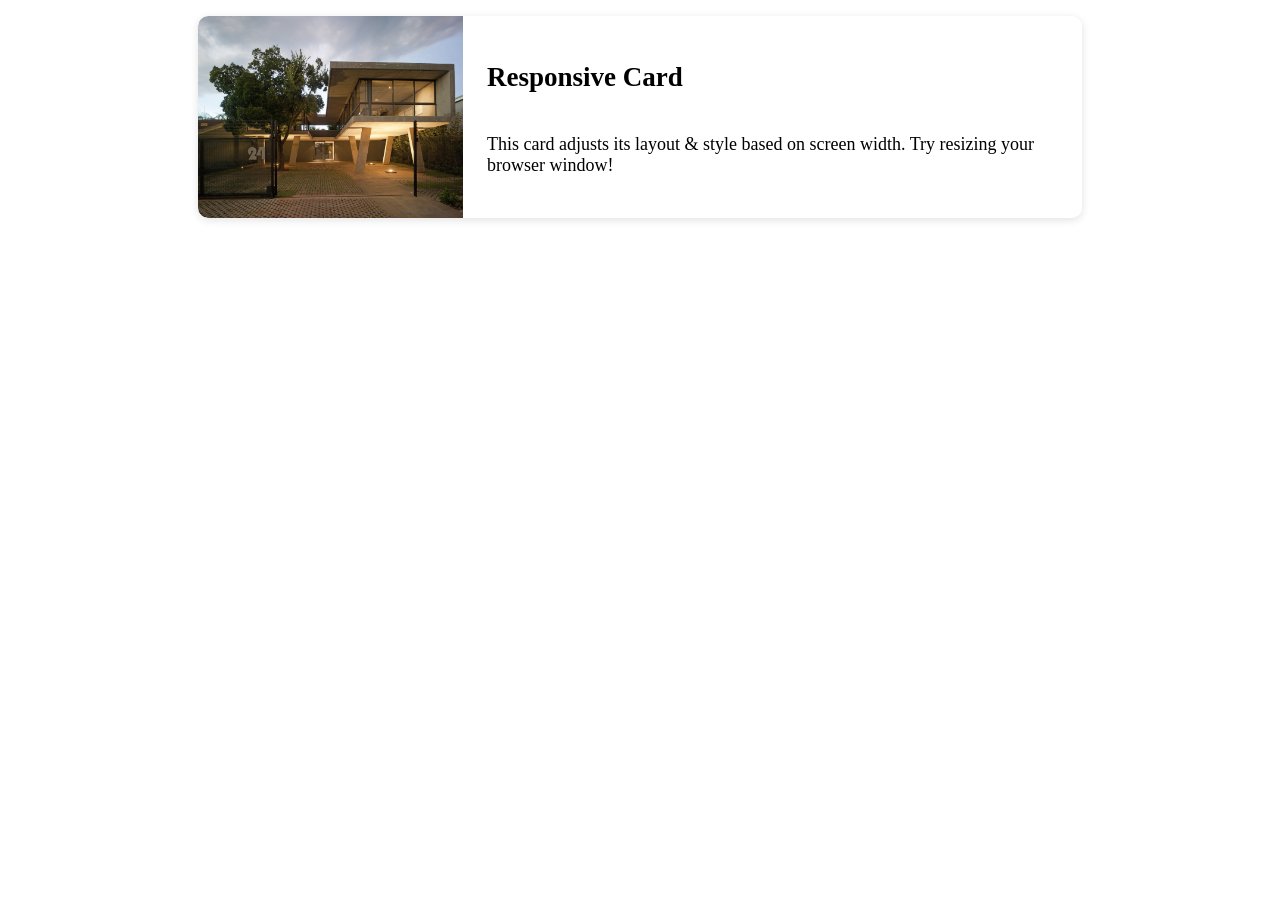
<file: frontend/test/respomsive.html>
<!DOCTYPE html>
<html lang="en">
<head>
    <meta charset="UTF-8">
    <link rel="stylesheet" href="response.css">
    <meta name="viewport" content="width=device-width, initial-scale=1.0">
    <title>Document</title>
</head>
<body>
    <div class="card">
        <div class="image-section">
            <img src="./jaime.jpg" alt="Card Image" />
        </div>
        <div class="content-section">
            <h2>Responsive Card</h2>
            <p>
                This card adjusts its layout & style based on screen width. Try resizing your browser window!
            </p>
        </div>
    </div>
</body>
</html>
</file>
<file: frontend/DAY_4 task/main.css>
*{
    margin: 0;
    padding: 0;
    box-sizing: border-box;
}

body{
    font-style: normal;
    font-family: 'Times New Roman', Times, serif ;
}

/* Header For In-page Navigation */
nav{
    height: 12vh;
    display: flex;
    flex-direction: row;
    align-items: center;
    color: black;
    background-color: azure ;
    padding-left: 20px;
    padding-right: 20px;
    box-shadow: 2px 5px 5px 0px rgba(0,0,0,0.75);
    z-index: 1  ;
}

h1{
    font-size: 42px;
}

nav h1{
    display: flex;
    justify-content: flex-start;
    width: 100%;
    font-size: 42px;
    line-height: 2em;
    white-space: nowrap;

}

nav ul {
    display: flex;
    flex-direction: row;
    flex: 1;
    list-style: none;
    text-decoration: none;
    justify-content: flex-end;
    margin: 0px 20px;
    gap: 40px;
    width: 100%;
}

nav ul li a{
    text-decoration: none;
    color: inherit;
    white-space: nowrap;
}

nav ul li a:hover{
    color: rgb(80, 80, 80);
}

/* Navbar For Out-page Task Navigation */

.buttons{
    height: 2vh;
    display: flex;
    flex-direction: row;
    background: white;
    height: 20vh;
    gap: 40px;
    align-items: flex-start;
    padding-left: 20px;
    padding-right: 20px;
    box-shadow: 2px 5px 5px 0px rgba(0,0,0,0.75);
    align-items: center;
    z-index: -2;
}

.buttons .btn{
    display: flex;
    padding: 15px;
    border: none;
    border-radius: 40px;
    background-color: rgb(9, 9, 9);
    color: white;
    gap: 12px;
    align-items: center; 
}

.buttons .btn i:first-child { margin-right: 8px; }
.buttons .btn i:last-child { margin-left: 8px; }

.buttons .btn:last-child {
    margin-left: auto;
}

.buttons .btn:hover{
    background-color: transparent;
    color: black;
    border: 2px solid black;
    transition: all 0.3s ease-in-out;
}

/* Container */

.container{
    width: 100%;
    display: flex;
    flex-direction: column;
    justify-content: center;
    align-items: center;
}

/* Positioning demo */

#pt{
    margin-top: 40px;
    padding-top: 40px;
    margin-bottom: 40px;
    padding-bottom: 40px;    
}

#pt h1,p{
    text-align: center;
    line-height: 2em;
}

.box{
    width: 150px;
    height: 150px;
}

.outter{
    display: flex;
    flex-wrap: wrap;
    border: 2px dashed black;
    height: 45rem;
    width: 40vw;
    position: relative;
    margin: 5em 10em;
    justify-content: center;  
}

.inner{
    border: 2px dashed rgb(87, 83, 83);
    height: 25rem;
    width: 25vw;
    margin-left: 6em;
    margin-top: 10em;
}

.absolute{
    position: absolute;
    top: 0;
    left: 0;
}

.relative{
    position: relative;
    top: 10px;
    left: 100px;
}

.sticky{
    position: sticky;
    top:    0;
    left: 0;
}

.fixed{
    position: fixed;
    top: 0;
    left: 0;
    z-index:-1 ;
}


#ps h1,p{
    text-align: center;
    line-height: 2em;
}


.outter_1{
    display: flex;
    flex-wrap: wrap;
    border: 2px dotted black;
    height: 45rem;
    width: 40vw;
    position: relative; 
    margin: 5em 10em;
}

.inner_1{
    border: 2px solid rgb(87, 83, 83);
    height: 25rem;
    width: 25vw;
    margin-left: 6em;
    margin-top: 10em;
}

.inner_in_1{
    border: 2px solid rgb(205, 136, 136);
    height: 15rem;
    width: 15vw;
    margin-left: 6em;
    margin-top: 10em;
}

.relative_1{
    position: relative;
    top: -160px;
    left: -95px;
}

.Search{
    display: block;
    position: relative;
    background: burlywood;
    padding: 0em 12em;
    position: relative;
}


.search-bar {
    width: 100%;
    display: flex;
    justify-content: center;
    align-items: center;
    border: none;
    gap: 10px;
}


.search-bar input {
    width: 40vw;
    max-width: 600px;
    min-width: 200px;
}

.search-bar .submit{
    position: absolute;
}


.search-bar .submit i{
    border-radius: 100%;
}


#pseudo-demo{
    margin: 5em 10em;
}

#pseudo-demo h1,p{
    text-align: center;
    line-height: 2em;
}

#pseudo-demo .pseudo-box{
    width: 150px;
    height: 150px;
    background-color: rgb(255, 255, 255);
    border: 2px solid black;
    position: relative;
    margin: 2em 28em;
    display: flex;   
    align-items: center;      
    justify-content: center;
}

#pseudo-demo .pseudo-box:hover:before{
    content: "I am Up in 🚨Hovering";
    white-space: nowrap;
    position: absolute;
    top: -20px;
    left: 0;
    width: 100%;
    height: 18px;
    background-color: rgb(255, 255, 255);
    border-bottom: 2px solid black;
    text-align: center;
}

#pseudo-demo .pseudo-box:hover:after{
    content: "I am Down in 🚨Hovering";
    white-space: wrap;
    position: absolute;
    bottom: -20px;
    left: 0;
    width: 100%;
    height: 18px;
    background-color: rgb(255, 255, 255);
    border-top: 2px solid black;
    text-align: center;
}

#pseudo-bulletin{
height: 30vh;
background-color: aqua;
display: flex;
flex-direction: column;
align-items: center;



}
.bulletin-container{
height: 20vh;
width: 30vw;
border: 2px black solid;
background-color: beige;
border-radius: 16px;


}
.bulletin-container ul{
    list-style: none;
    display: flex;
    height: 20vh;   
flex-direction: column;
align-items: center;
justify-content: space-around;


}


.bulletin-container ul li{
    width: 30vw;
    height: 100%;
    border:2px black solid;
    text-align: center;
    display: flex;
    align-items: center;
    justify-content: center;
    text-wrap: nowrap;
     white-space: nowrap;
}

.bulletin-container ul li:hover::before{
    content: "👀";
}

.bulletin-container ul :first-child{
    border-top-right-radius: 16px;
    border-top-left-radius: 16px;
}
.bulletin-container ul :last-child{
    border-bottom-right-radius: 16px;
    border-bottom-left-radius: 16px;
}
.bulletin-container ul li:hover{
    background-color: rgba(206, 47, 47, 0.46);
    color: black;
    transition: all 0.3s ease-in-out;
}
</file>
<file: frontend/test/styles.css>
*{
    box-sizing: border-box;
    margin: 0;
    padding: 0;
}
body,html{
    height: 100%;
    font-family: Arial, Helvetica, sans-serif;
}


#navbar{
    background-color: #5d5c5c;
    color: white;
    padding: 10px;
    display: flex;
    justify-content: space-between;
}

#navbar ul{
    list-style: none;
    display: flex;
    gap: 20px;
}

#navbar ul li a{
    text-decoration: none;
    color: white;
}
#navbar ul li a img{
    width: 30px;
    height: 30px;
    border-radius: 50%;

    vertical-align: middle;
}

#navbar ul li a:hover{
    text-decoration: underline;    
    color: rgb(245, 62, 62);
}

#table{
    width: 100%;
    border-collapse: collapse;
}
#table th, #table td{
    border: 1px solid #000000;
    padding: 8px;
}
#form{
    margin-left: 300px;
}
#ol ol, #ul ul{
    padding-left: 20px;
}

#cards{
    width: 60vw;
    height: 50vh;
    background-color: #ffffff;
   
    padding: 20px;
    margin: 20px;
    display: flex;
    justify-content: space-around;
    
}
#cards div{
    position: relative;
    width: 30%;
    height: 100%;
    background-color: #ffffff;
    border: 1px solid #000000;
    border-radius: 15px;
    box-shadow: 0 10px 100px rgba(0, 0, 0, 0.472);
    padding: 10px;
    display: flex;
    flex-direction: column;
    justify-content: space-between;
    align-items: center ;
}
.card h2{
    text-align: center;
    font-size: 30px;
    margin-bottom: 10px;
    
}
.card h4{
    text-align: center;
    font-size:50px;
    margin-bottom: 10px;
    color: #bb4666;
}
.button{
  position: absolute;
    background-color: #bb4666;
    color: white;
    padding: 10px 20px;
    border: none;
    bottom: -16px;
    border-radius: 30px;
    cursor: pointer;
    justify-content: end;
}

#move,#transform{
    width: 100vw;
    height: 50vh;
}

 #box , #hover-box{
    width: 200px;
    height: 200px;
    background-color: #c15d5d;
    display: flex;
    justify-content: center;
    align-items: center;
}
@keyframes move-right {
    0% {
        transform: translateX(0);
    }
    100% {
        transform: translateX(100vw);
    }
}

#box {
    animation: move-right 5s linear infinite;
}

#hover-box {
   margin-left: 500px;
}
#hover-box:hover {
    background-color: #2eb394;
    transform: scale(1.2) rotate(10deg);
    transition: transform 0.3s ease-in-out, background-color 0.3s ease-in-out;
}

#qn9{
    width: 100vw;
    height: 30vh;
    display: flex;
    justify-content: center;
    align-items: center;
}



@keyframes color-cycle {
    0% {
        background-color: red;
    }
    25% {
        background-color: yellow;
    }
    50% {
        background-color: blue;
    }
    75% {
        background-color: green;
    }
    100% {
        background-color: red;
    }
}

.colorful-circle {
    width: 200px;
    height: 200px;
    border-radius: 50%;
    animation: color-cycle 8s linear infinite;
}

#outter{
    width: 100vw;
    height: 200vh;
}

#inner {
    width: 300px;
    height: 200px;
    position: sticky;
    top: 0;
    left: 200px;
    background: #c15d5d;
    color: white;
    padding: 16px;
    font-size: 2rem;
    z-index: 10;
    border-bottom: 2px solid #bb4666;
}
</file>
<file: frontend/day_7/styles.css>
*{
    margin: 0;
    padding: 0;
    box-sizing: border-box;
}
html, body {
    height: 100%;
    width: 100%;
}

body{
    overflow-x: hidden;
}
.outter{
   min-height: 100vh;
    width: 100vw;
    background: rgb(245, 238, 238);
    display: flex;
    justify-content: center;
    flex-direction: column;
    align-items: center;
}

.inner{
    width: 300px;
    height: 400px;
    display: flex;
    flex-wrap: wrap;
    justify-content: center;
    align-items: center;
    border-radius: 10%;
    box-shadow: 0 4px 8px rgba(0,0,0,1);
}

#imgg{
     width: 90%;
    height: 50%;
    margin: 10px;
    display: flex;
     border-radius: 10%;
    justify-content: center;
    align-items: center;
    font-size: 20px;
    color: black;
}

#imgg img{
    width: 100%;
    height: 100%;
    
    border-radius: 10%;
    overflow: hidden;
    
    object-fit: cover;
}

.inner h1{
    width: 100%;
    text-align: center;
    font-size: 20px;
    color: rgb(0, 0, 0);
}
.inner p{
    width: 100%;
    text-align: center;
    font-size: 16px;
    color: rgb(0, 0, 0);
}

@media(max-width:600px) or (max-height:768px){

    .inner{

        width: 200px;
    height: 200px;
    display: flex;
    flex-wrap: wrap;
    justify-content: center;
    align-items: center;
    border-radius: 10%;
    box-shadow: 0 4px 8px rgba(0,0,0,1);

    }
}
</file>
<file: frontend/test/response.css>
.card {
  width: 100%;
  margin: 16px auto;
  text-align: center;
  font-size: 14px;
  box-shadow: none;
  border-radius: 0;
  background: #fff;
  transition: box-shadow 0.3s, transform 0.3s;
  display: block;
  overflow: hidden;
}

.card .image-section {
  display: none;
}

.card .content-section {
  padding: 16px;
}

/* ≥ 600px */
@media (min-width: 600px) {
  .card {
    width: 80%;
    font-size: 16px;
    box-shadow: 0 2px 8px rgba(0,0,0,0.12);
  }
  .card:hover {
    transform: translateY(-8px);
    box-shadow: 0 8px 24px rgba(0,0,0,0.18);
  }
}


@media (min-width: 900px) {
  .card {
    display: flex;
    width: 70%;
    font-size: 18px;
    border-radius: 10px;
    align-items: stretch;
    text-align: left;
  }
  .card .image-section {
    display: block;
    flex: 0 0 30%;
    min-width: 0;
    background: #eee;
  }
  .card .image-section img {
    width: 100%;
    height: 100%;
    object-fit: cover;
    border-radius: 10px 0 0 10px;
    display: block;
  }
  .card .content-section {
    flex: 1 1 70%;
    padding: 24px;
    display: flex;
    flex-direction: column;
    justify-content: center;
  }}
</file>
